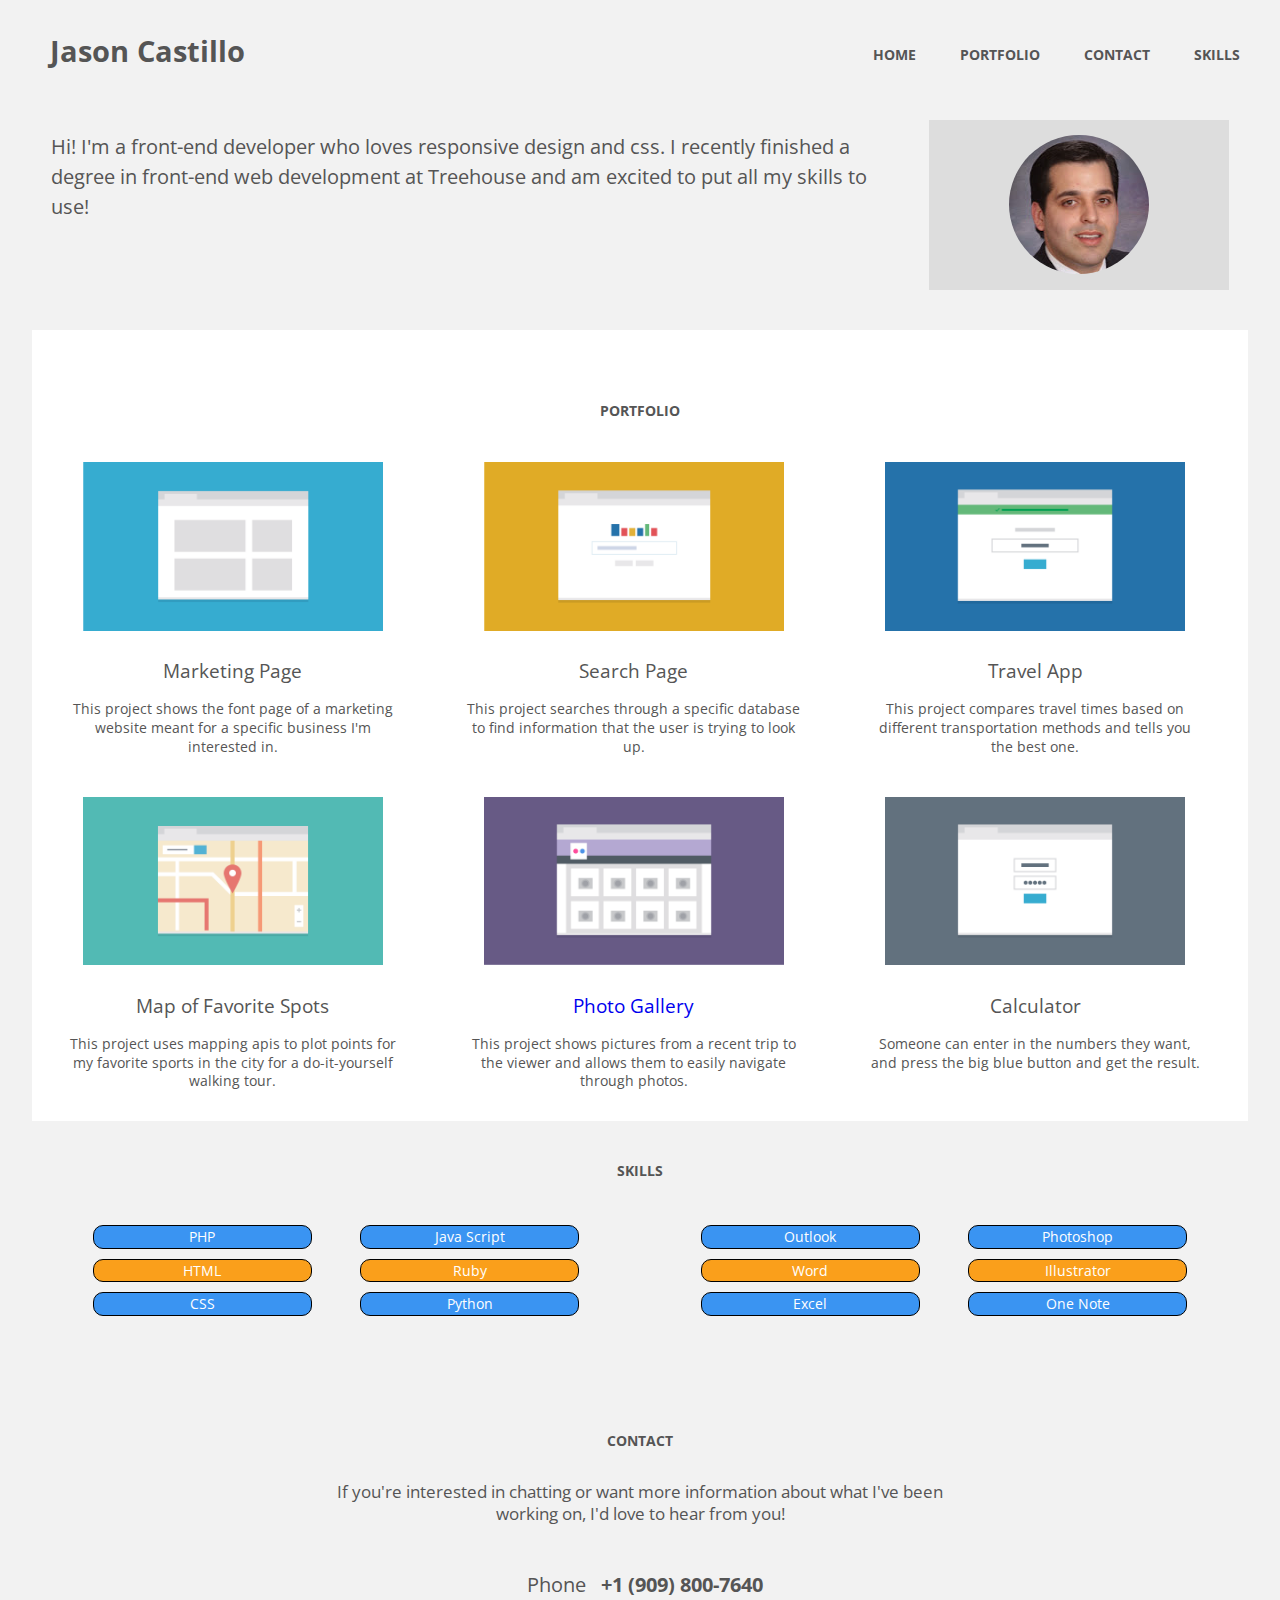
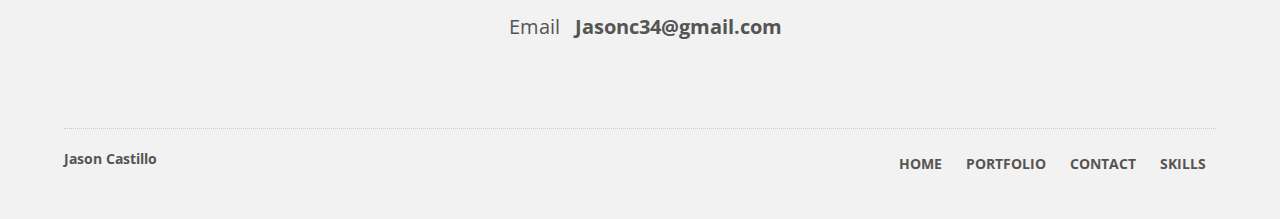
<file: index.html>
<!DOCTYPE HTML>
<html>
  <head>
    <meta charset="utf-8">
    <meta name="viewport" content="width=device-width, initial-scale=1">
    <title>Responsive Portfolio Project</title>
    <link href='https://fonts.googleapis.com/css?family=Open+Sans:400,700' rel='stylesheet' type='text/css'>
    <link rel="stylesheet" href="Stylesheets/styles.css">
    <link rel="stylesheet" href="Stylesheets/responsive.css">
  </head>
  <body>
    
    <header class="main-header" id="main">
      <div class="container1">
        <div class="container2">
          <h1>Jason Castillo</h1>
          <nav class="main-nav">
            <ul>
              <li><a href="index.html">HOME</a></li>
              <li><a href="#portfolio">PORTFOLIO</a></li>
              <li><a href="#contact">CONTACT</a></li>
              <li><a href="#skills">SKILLS</a></li>
            </ul>
          </nav>
        </div>
        <div class="intro">
          <div class="background-pic">
            <img src="Images/Me.jpg" alt="Photo of me" class="profile-pic"></div>
          <p>Hi! I'm a front-end developer who loves responsive design and css. I recently finished a degree in front-end web development at Treehouse and am excited to put all my skills to use!</p>
        </div>
      </div>
    </header>
    
    <section class="portfolio clearfix" id="portfolio">
      <h4 class="port-title">PORTFOLIO</h4>
      <div class="wrapper">
        <div class="col">
          <img src="Images/portfolio-1.png" alt="Marketing Page" class="pic">
          <h3>Marketing Page</h3>
          <p>This project shows the font page of a marketing website meant for a specific business I'm interested in.</p>
        </div>
        <div class="col">
          <img src="Images/portfolio-2.png" alt="Search Page" class="pic">
          <h3>Search Page</h3>
          <p>This project searches through a specific database to find information that the user is trying to look up.</p>
        </div>
        <div class="col">
          <img src="Images/portfolio-3.png" alt="Travel Page" class="pic">
          <h3>Travel App</h3>
          <p>This project compares travel times based on different transportation methods and tells you the best one.</p>
        </div>
        <div class="col">
          <img src="Images/portfolio-6.png" alt="Maps of Favorit Spots" class="pic">
          <h3>Map of Favorite Spots</h3>
          <p>This project uses mapping apis to plot points for my favorite sports in the city for a do-it-yourself walking tour.</p>
        </div>
        <div class="col">
          <a href="gallery.html"><img src="Images/portfolio-5.png" alt="Photo Gallery" class="pic"></a>
          <h3><a href="gallery.html" class="gallery">Photo Gallery</a></h3>
          <p>This project shows pictures from a recent trip to the viewer and allows them to easily navigate through photos.</p>
        </div>
        <div class="col">
          <img src="Images/portfolio-4.png" alt="Calculator" class="pic">
          <h3>Calculator</h3>
          <p>Someone can enter in the numbers they want, and press the big blue button and get the result.</p>
        </div>
      </div>
    </section>
    
    <section class="skills clearfix" id="skills">
      <div class="wrapper2 clearfix">
        <h4>SKILLS</h4>
        <div class="skill-wrap">
          <div class="col2">
            <ul class="skill-flex">
              <li>PHP</li>
              <li>HTML</li>
              <li>CSS</li>
            </ul> 
            <ul class="skill-flex">
              <li>Java Script</li>
              <li>Ruby</li>
              <li>Python</li>
            </ul> 
          </div> 
          <div class="col2">
            <ul class="skill-flex">
              <li>Outlook</li>
              <li>Word</li>
              <li>Excel</li>
            </ul>
            <ul class="skill-flex">
              <li>Photoshop</li>
              <li>Illustrator</li>
              <li>One Note</li>
            </ul>  
          </div> 
         </div>
      </div>
    </section>
   
    <footer>
      <div class="main-footer">
        <h4 class="contact" id="contact">CONTACT</h4>
        <p>If you're interested in chatting or want more information about what I've been working on, I'd love to hear from you!</p>
        <div class="info">
          <span class="phone">Phone</span><a href="phone:1(909)800-7640" class="number"> +1 (909) 800-7640</a><br>
          <span class="mail">Email</span><a href="mailto:jasonc34@gmail.com" class="number"> Jasonc34@gmail.com</a>
        </div>
      </div>
      <div class="bottom">
        <h4 class="name">Jason Castillo</h4>
        <h4><a href="" class="to-top">BACK TO TOP</a></h4>
         <nav class="foot-nav">
          <ul>
            <li><a href="#main">HOME</a></li>
            <li><a href="#portfolio">PORTFOLIO</a></li>
            <li><a href="#contact">CONTACT</a></li>
            <li><a href="#skills">SKILLS</a></li>
          </ul>
        </nav>
      </div>
    </footer>
  </body>
</html>
</file>
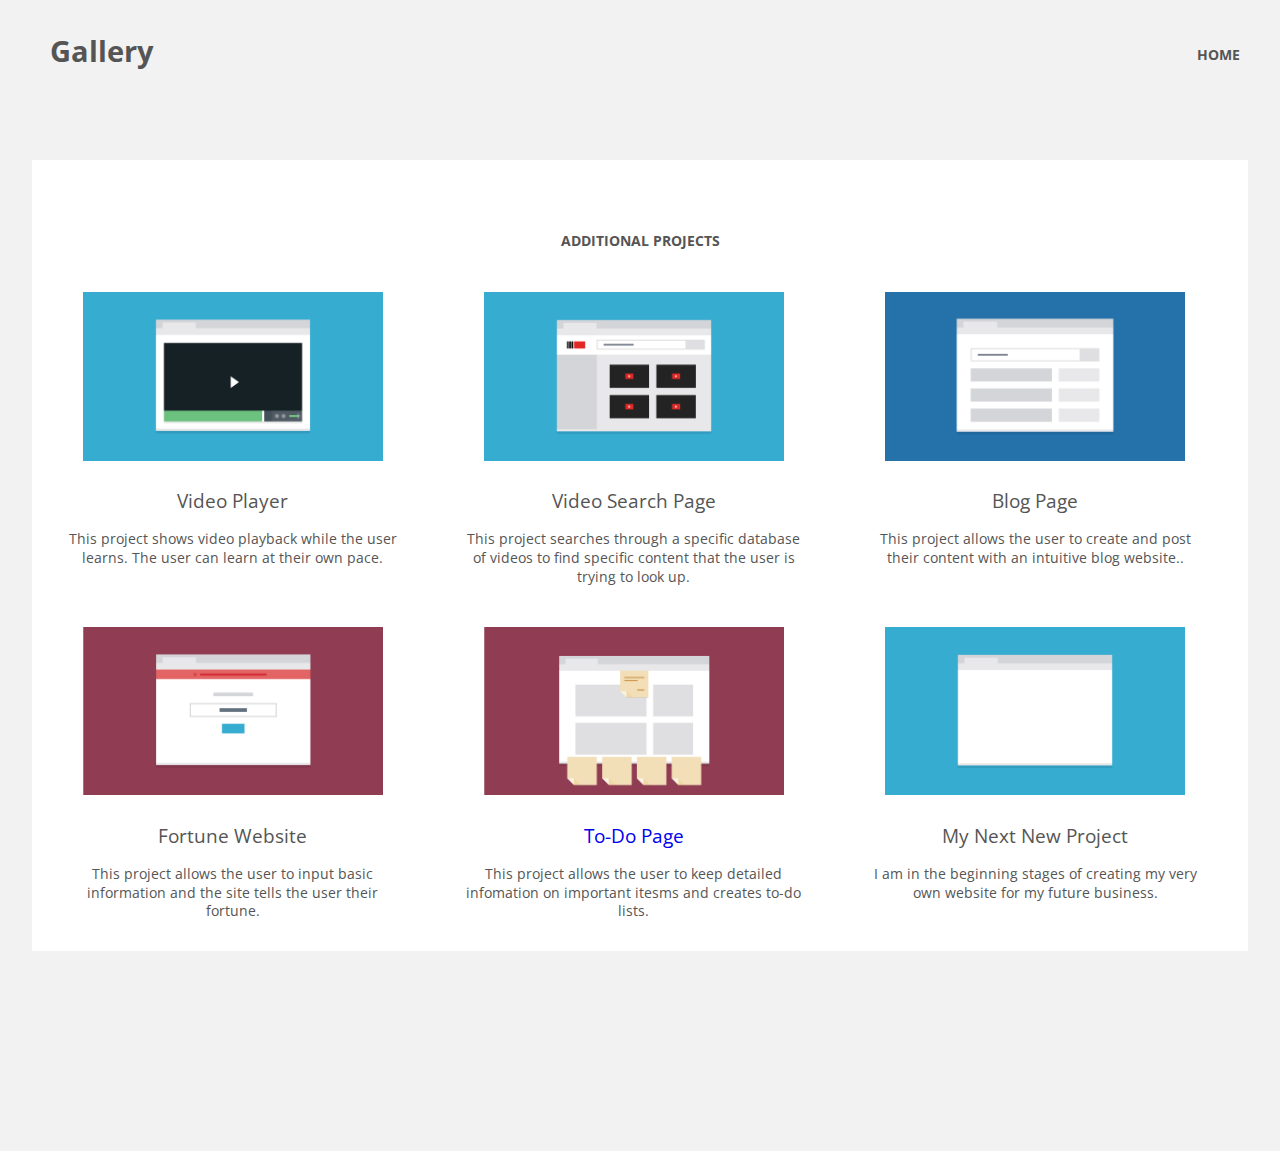
<file: gallery.html>
<!DOCTYPE HTML>
<html>
  <head>
    <meta charset="utf-8">
    <meta name="viewport" content="width=device-width, initial-scale=1">
    <title>Responsive Portfolio Project</title>
    <link href='https://fonts.googleapis.com/css?family=Open+Sans:400,700' rel='stylesheet' type='text/css'>
    <link rel="stylesheet" href="Stylesheets/styles.css">
    <link rel="stylesheet" href="Stylesheets/responsive.css">
  </head>
  <body>
    
    
  <header class="main-header" id="main">
      <div class="container1">
        <div class="container2">
          <h1>Gallery</h1>
          <nav class="main-nav">
            <ul>
              <li><a href="index.html">HOME</a></li>
            </ul>
          </nav>
        </div>
      </div>
    </header>
    
    
    <section class="portfolio clearfix" id="portfolio">
      <h4 class="port-title">ADDITIONAL PROJECTS</h4>
      <div class="wrapper">
        <div class="col">
          <img src="Images/portfolio-7.png" alt="Video Page" class="pic">
          <h3>Video Player</h3>
          <p>This project shows video playback while the user learns. The user can learn at their own pace.</p>
        </div>
        <div class="col">
          <img src="Images/portfolio-8.png" alt="Video Search Page" class="pic">
          <h3>Video Search Page</h3>
          <p>This project searches through a specific database of videos to find specific content that the user is trying to look up.</p>
        </div>
        <div class="col">
          <img src="Images/portfolio-9.png" alt="User Blog Page" class="pic">
          <h3>Blog Page</h3>
          <p>This project allows the user to create and post their content with an intuitive blog website..</p>
        </div>
        <div class="col">
          <img src="Images/portfolio-13.png" alt="Fortune Website" class="pic">
          <h3>Fortune Website</h3>
          <p>This project allows the user to input basic information and the site tells the user their fortune.</p>
        </div>
        <div class="col">
          <a href="gallery.html"><img src="Images/portfolio-14.png" alt="To-Do List" class="pic"></a>
          <h3><a href="gallery.html" class="gallery">To-Do Page</a></h3>
          <p>This project allows the user to keep detailed infomation on important itesms and creates to-do lists.</p>
        </div>
        <div class="col">
          <img src="Images/portfolio-15.png" alt="Up-coming New Site" class="pic">
          <h3>My Next New Project</h3>
          <p>I am in the beginning stages of creating my very own website for my future business.</p>
        </div>
      </div>
    </section>
    
    <footer>
      <div class="main-footer2">
      </div>
    </footer>
  </body>
</html>
</file>
<file: Stylesheets/styles.css>
/*************************************************
Main CSS Layout
*************************************************/

* {
  box-sizing: border-box;
}

body  {
  font-size: .90em;
  color: #555555;
  margin: 0;
  padding: 0;
  font-family: 'Open Sans', sans-serif;
  line-height: 1.5em;
}

a:link {
    text-decoration: none;
}

.main-nav a:hover,
.foot-nav a:hover,
a:hover  {
  color: green;
}

/*************************************************
Header Layout
*************************************************/

.main-header  {
  background-color: #f2f2f2;
  width: 100%;
  padding: 20px 20px 40px 20px;
}

h1  {
  margin-top: 0;
}

.container1 {
  width: 100%;
  margin: 0 auto;
  text-align: center;
}

.main-nav ul{
  padding-left: 0;
}

.main-nav li {
  list-style: none;
  background-color: #fff;
  padding: 10px 0;
  margin-top: 5px;
  text-align: center;
}

.main-nav a {
  text-decoration: none;
  color: #555555;
  font-weight: bold;
  display: block;
}

.intro  {
  width: 95%;
  margin: 0 auto;
  margin-top: 60px;
}

.profile-pic  {
  border-radius: 50%;
  display: block;
  margin: 0 auto;
  
}

.background-pic {
  display: block;
  background-color: #ddd;
  max-width: 220px;
  max-height: 170px;
  padding-top: 10px;
  padding-bottom: 10px;
  margin: 0 auto 20px;
}


/*************************************************
Section Layout
*************************************************/

.portfolio  {
  width: 95%;
  margin: 0 auto;
  
}

.pic  {
  width: 290px;
  margin-top: 10px;
  margin-bottom: 5px;
}

.col  {
  text-align: center;
}

.port-title  {
  text-align: center;
  margin-top: 50px;
  margin-bottom: 30px;
}

h3  {
  font-weight: normal;
  font-size: 1.30em;
}

.col p  {
  width: 90%;
  margin: 0 auto;
  margin-bottom: 30px;
}


/*************************************************
Skills Layout
*************************************************/

.skill-wrap {
  display: flex;
}

.skills {
  width: 95%;
  margin: 0 auto;
}

.wrapper2 h4  {
  text-align: center;
  padding-top: 20px;
}

.col2 {
  width: 40%;
  margin: 0 auto;
}

.col2 ul  {
  padding-left: 0;
}

.col2 li  {
  border: 1px solid black;
  border-radius: 10px;
  text-align: center;
  background: #3a94f2;
  margin-top: 10px;
  list-style: none;
  color: #fff;
}

.col2 li:nth-child(even) {
  background: #fa9f1b;
}

/*************************************************
Footer Layout
*************************************************/

footer  {
  background-color: #f2f2f2;
  margin-top: 100px;
}

.main-footer  {
  text-align: center;
  padding-top: 40px;
  width: 90%;
  margin: -40px auto 0;
}

.contact {
  margin-bottom: 30px;
}

.info {
  padding-top: 10px;
  padding-bottom: 40px;
}

.mail,
.phone  {
  display: inline-block;
  padding:10px;
}

.number {
  text-decoration: none;
  color: #555;
  font-weight: bold;
}


.bottom {
  border-top: 1px dotted #ccc;
  width: 90%;
  margin: 0 auto;
  display: flex;
  justify-content: space-between;
}

.to-top {
  text-decoration: none;
  color: #555;
}

.footer-nav {
  display: none;
}

/*************************************************
GALLERY PAGE  
*************************************************/

.main-footer2  {
  background-color: #f2f2f2;
  height: 100px;
  width: 100%;

}

/*************************************************
Fix
*************************************************/

.clearfix:after {
    content:" ";
    display:table;
    clear:both;
}
</file>
<file: Stylesheets/responsive.css>
@media (max-width:767px)  {
  .foot-nav {
    display: none;
  }

}
/*************************************************
Main 768 Media
*************************************************/

@media (min-width: 768px) {
  .main-nav li {
    display: inline;  
    background-color: #f2f2f2;
    padding: 20px;
  }

  .main-nav {
    padding-top: 10px;
    margin-bottom: 40px;
  }

  .main-nav a {
    display: inline;
  }

.intro  {
    display: flex;
    flex-direction: row-reverse;
    text-align: left;
    font-size: 17px;
  }

  .intro p  {
    padding-top: 12px;  
    line-height: 1.5em;
    padding-right: 20px;
    margin-top: 0;
  }


/*************************************************
Main 768 profile Media
*************************************************/

  .profile-pic  {
    border-radius: 50%;
    display: block;
    margin: 0 auto;
  }
  
  .background-pic {
    display: block;
    background-color: #ddd;
    min-width: 300px;
    min-height: 170px;
    margin: 0 auto;
    padding-top: 15px;
  }

  .pic  {
    width: 350px;
  }

  .col  {
    float: left;
    width: 50%;
  }

  .col p  {
    line-height: 1.5em;
    width: 74%;
  }

/*************************************************
Main 768 Skill Media
*************************************************/

  .skill-flex {
    display: flex;
    flex-direction: column;
  }

  .col2 {
    margin: 0 auto;
  }

/*************************************************
Main 768 Footer Media
*************************************************/

 .main-footer {
    margin-top: -60px;
    width: 70%;
    line-height: 1.5em;
  }

  .main-footer p  {
    font-size: 1.30em;
  }
  
  .mail,
  .phone  {
    font-size: 20px;
  }

  .bottom {
    padding-bottom: 20px;
  }

  .number {
   font-size: 20px;
  }

  .to-top {
    display: none;
  }

  .foot-nav {
    display: inline;
  }
  
  .foot-nav li {
    display: inline;  
    background-color: #f2f2f2;
    padding: 10px;
  }

  .foot-nav {
    padding-top: 10px;
    margin-bottom: 40px;
  }
 
  .foot-nav a {
    text-decoration: none;
    color: #555555;
    font-weight: bold;
    font-size: .85rem;
  }
   .col:nth-child(3) {
    clear: left;
  }
}


/*************************************************
Main 1024 Media
*************************************************/


@media (min-width: 1024px)  {
  
   body {
    background-color: #f2f2f2;
  }
  
  .container1 {
      width: 100%;
    }

  .container2 {
    display: flex;
    justify-content: space-between;
  }

  .container2 h1  {
    margin: 20px 0 0 30px;
  }

/*************************************************
Main 1024 Portfolio Media
*************************************************/ 

  .portfolio  {
    background-color: #fff;
    padding-top: 20px;
  }

  .profile-pic  {
    border-radius: 50%;
    display: block;
    margin: 0 auto;
  }
  
  .background-pic {
    display: block;
    background-color: #ddd;
    min-width: 300px;
    min-height: 170px;
    margin: 0 auto;
    padding-top: 15px;
  }

  .intro  {
    margin: 0 auto;
  }

  .intro p  {
    font-size: 1.25rem;  
    padding-right: 30px;
    margin-top: 0;
  }

  .col  {
    width: 33%;
  }

   .col p  {
    line-height: 1.3em;
    width: 84%;
  }

  .pic  {
    width: 300px;
  }

/*************************************************
Main 1024 Skill Media
*************************************************/ 
 
  .col2 {
    margin: 0 auto;
    display: flex;
    justify-content: space-between;
  }

  .skill-flex {
    width: 45%;
  }

/*************************************************
Main 1024 Footer Media
*************************************************/ 

  .main-footer p  {
      width: 70%;
      margin: 0 auto 30px;
      font-size: 1.20em;
  }

  .foot-nav {
    margin-bottom: 10px;
  }

   .col:nth-child(3) {
    clear: none;
  }

  .col:nth-child(4) {
   clear: left;
  }

  .bottom {
    margin-top: 40px;
  }
}
</file>
